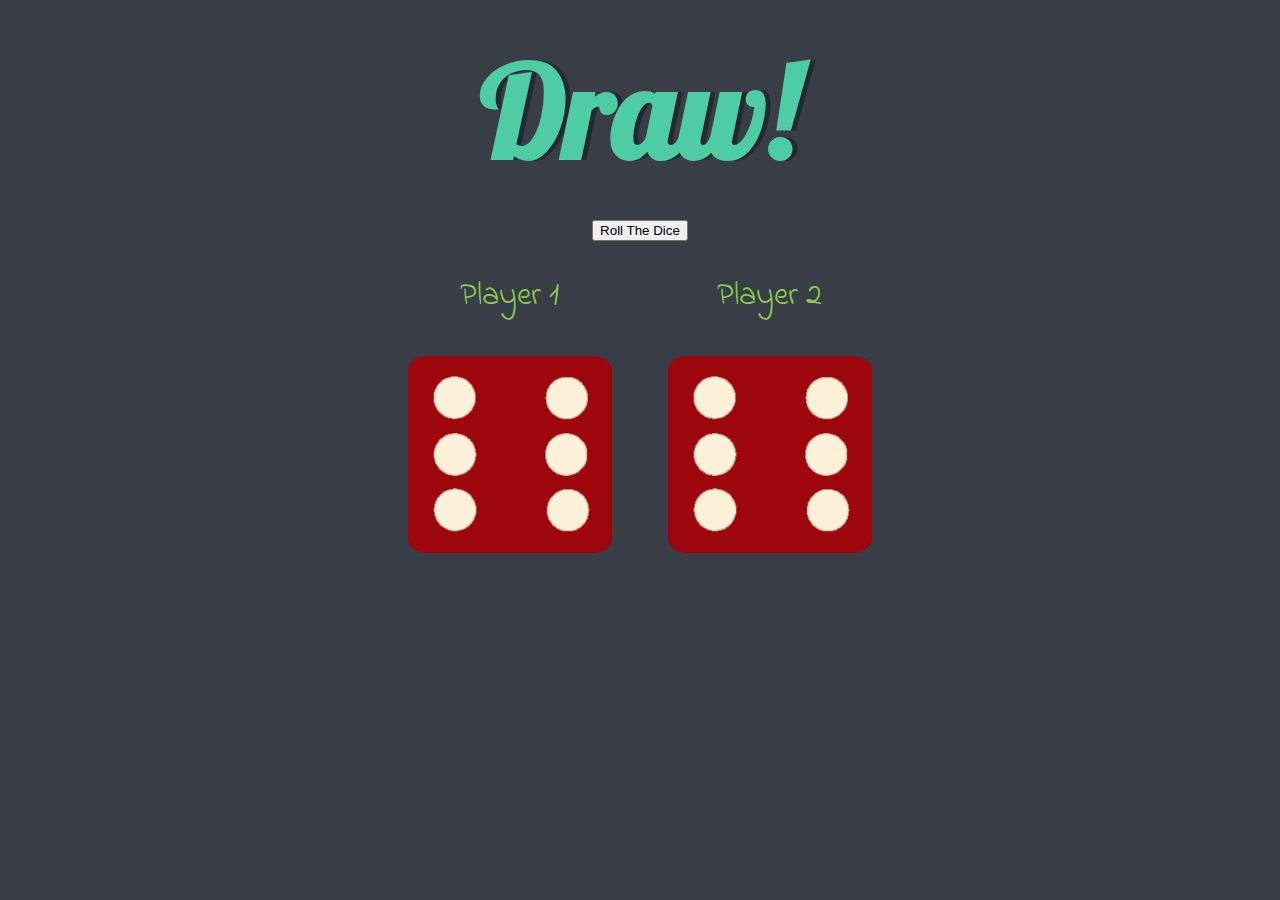
<file: index.html>
<!DOCTYPE html>
<html lang="en" dir="ltr">
  <head>
    <meta charset="utf-8">
    <title>Roll the Dice</title>
    <link rel="stylesheet" href="styles.css">
    <link href="https://fonts.googleapis.com/css?family=Indie+Flower|Lobster" rel="stylesheet">
    <link rel="icon" href="./images/drumroll.png">

  </head>
  <body>

    <div class="container">
      <h1>Who Wins?</h1>
      <!-- <h2>Refresh Me for New Game</h2> -->
      <div><button type="button" class="btn">Roll The Dice</button></div>
      
      <div class="dice">
        <p>Player 1</p>
        <img class="img1" src="./images/dice6.png">
      </div>

      <div class="dice">
        <p>Player 2</p>
        <img class="img2" src="./images/dice6.png">
      </div>

    </div>

    <script src="index.js" charset="utf-8"></script>
   
  </body>
</html>
</file>
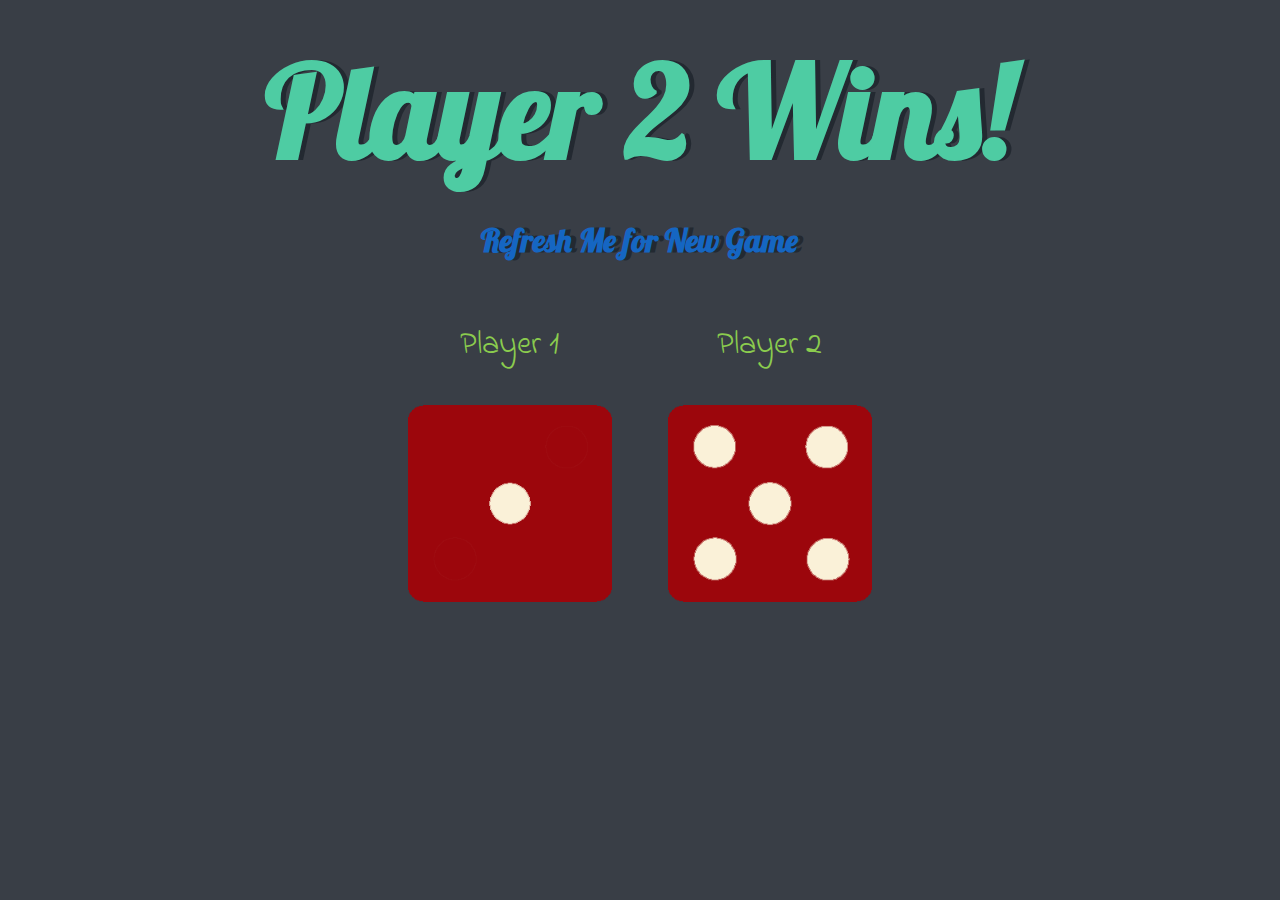
<file: Roll the Dice/index.html>
<!DOCTYPE html>
<html lang="en" dir="ltr">
  <head>
    <meta charset="utf-8">
    <title>Roll the Dice</title>
    <link rel="stylesheet" href="styles.css">
    <link href="https://fonts.googleapis.com/css?family=Indie+Flower|Lobster" rel="stylesheet">
    <link rel="icon" href="./images/drumroll.png">
  </head>
  <body>

    <div class="container">
      <h1>Refresh Me</h1>
      <h2>Refresh Me for New Game</h2>
      <div class="dice">
        <p>Player 1</p>
        <img class="img1" src="./images/dice6.png">
      </div>

      <div class="dice">
        <p>Player 2</p>
        <img class="img2" src="./images/dice6.png">
      </div>

    </div>

    <script src="index.js" charset="utf-8"></script>
  </body>
</html>
</file>
<file: styles.css>
.container {
  width: 70%;
  margin: auto;
  text-align: center;
}

.dice {
  text-align: center;
  display: inline-block;

}

body {
  background-color: #393E46;
}

h1 {
  margin: 30px;
  font-family: 'Lobster', cursive;
  text-shadow: 5px 0 #232931;
  font-size: 8rem;
  color: #4ECCA3;
}

h2 {
  margin: 30px;
  font-family: 'Lobster', cursive;
  text-shadow: 5px 0 #232931;
  font-size: 2rem;
  color: #1566c2;
}

p {
  font-size: 2rem;
  color: #8bcc4e;
  font-family: 'Indie Flower', cursive;
}

img {
  width: 80%;
}

footer {
  margin-top: 5%;
  color: #EEEEEE;
  text-align: center;
  font-family: 'Indie Flower', cursive;

}
</file>
<file: Roll the Dice/styles.css>
.container {
  width: 70%;
  margin: auto;
  text-align: center;
}

.dice {
  text-align: center;
  display: inline-block;

}

body {
  background-color: #393E46;
}

h1 {
  margin: 30px;
  font-family: 'Lobster', cursive;
  text-shadow: 5px 0 #232931;
  font-size: 8rem;
  color: #4ECCA3;
}

h2 {
  margin: 30px;
  font-family: 'Lobster', cursive;
  text-shadow: 5px 0 #232931;
  font-size: 2rem;
  color: #1566c2;
}

p {
  font-size: 2rem;
  color: #8bcc4e;
  font-family: 'Indie Flower', cursive;
}

img {
  width: 80%;
}

footer {
  margin-top: 5%;
  color: #EEEEEE;
  text-align: center;
  font-family: 'Indie Flower', cursive;

}
</file>
